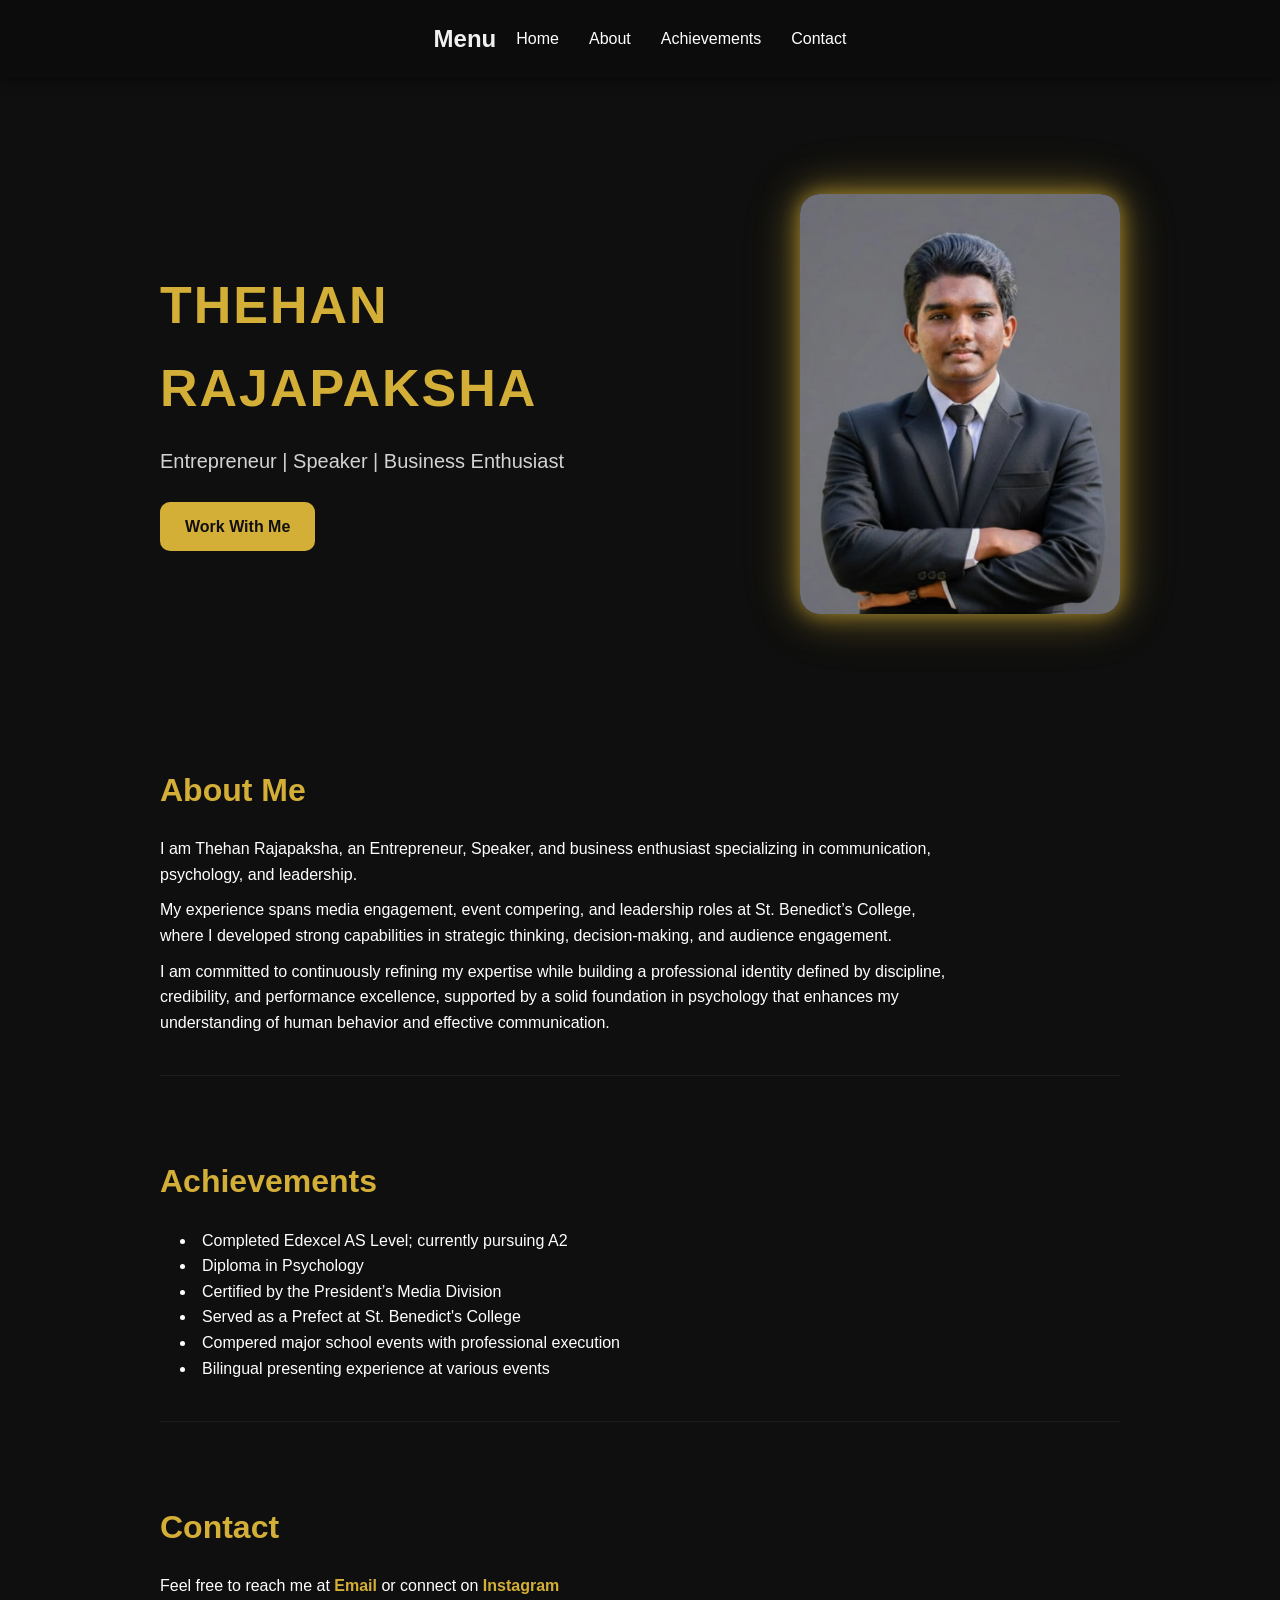
<file: index.html>
<!DOCTYPE html>
<html lang="en">

<head>
    
    <meta name="google-site-verification" content="K4AH_mPefYUfMT-0oloqBmSrr9CfACZ2DKtIOTcc4do" />
    
    <meta charset="UTF-8">
    <meta name="viewport" content="width=device-width, initial-scale=1.0">
    <title>Thehan Rajapaksha | Official Website</title>
    <link rel="stylesheet" href="style.css">
</head>

<body>

    <!-- NAVIGATION -->
    <nav>
        <div class="nav-container">
            <div class="logo">Menu</div>
            <div class="hamburger" id="hamburger">&#9776;</div>
            <ul id="nav-links">
                <li><a href="#">Home</a></li>
                <li><a href="#about">About</a></li>
                <li><a href="#achievements">Achievements</a></li>
                <li><a href="#contact">Contact</a></li>
            </ul>
        </div>
    </nav>

    <!-- MAIN CONTAINER -->
    <div class="container">

        <!-- HERO SECTION -->
        <header class="hero">
            <div class="hero-text">
                <h1>THEHAN RAJAPAKSHA</h1>
                <p>Entrepreneur | Speaker | Business Enthusiast</p>
                <a href="#contact" class="btn">Work With Me</a>
            </div>
            <div class="hero-image">
                <img src="me.jpg" alt="Thehan Rajapaksha">
            </div>
        </header>

        <!-- ABOUT ME -->
        <section id="about" class="fade-in">
            <h2>About Me</h2>
            <p>I am Thehan Rajapaksha, an Entrepreneur, Speaker, and business enthusiast specializing in communication, psychology, and leadership.</p>
            <p>My experience spans media engagement, event compering, and leadership roles at St. Benedict’s College, where I developed strong capabilities in strategic thinking, decision-making, and audience engagement.</p>
            <p>I am committed to continuously refining my expertise while building a professional identity defined by discipline, credibility, and performance excellence, supported by a solid foundation in psychology that enhances my understanding of human behavior and effective communication.</p>
        </section>

        <!-- ACHIEVEMENTS -->
        <section id="achievements" class="fade-in">
            <h2>Achievements</h2>
            <ul>
                <li>Completed Edexcel AS Level; currently pursuing A2</li>
                <li>Diploma in Psychology</li>
                <li>Certified by the President’s Media Division</li>
                <li>Served as a Prefect at St. Benedict's College</li>
                <li>Compered major school events with professional execution</li>
                <li>Bilingual presenting experience at various events</li>
            </ul>
        </section>

        <!-- CONTACT -->
        <section id="contact" class="fade-in">
            <h2>Contact</h2>
            <p>Feel free to reach me at
                <a href="mailto:thehanrajapaksha5@gmail.com">Email</a>
                or connect on
                <a href="https://www.instagram.com/thehan_rajapaksha/" target="_blank" rel="noopener">Instagram</a>
            </p>
        </section>

        <!-- FOOTER -->
        <footer class="fade-in">
            &copy; 2026 Thehan Rajapaksha. All rights reserved.
        </footer>

    </div>

    <script src="script.js"></script>

    <script>
    const hamburger = document.getElementById('hamburger');
    const nav = document.querySelector('nav');

    hamburger.addEventListener('click', () => {
        nav.classList.toggle('active');
    });
</script>
    
</body>

</html>
</file>
<file: style.css>
/* RESET */
* {
    box-sizing: border-box;
    margin: 0;
    padding: 0;
}

/* BODY */
body {
    font-family: Arial, Helvetica, sans-serif;
    line-height: 1.6;
    background: #0f0f0f;
    color: white;
    scroll-behavior: smooth;
}

html {
    scroll-behavior: smooth;
    scroll-padding-top: 80px; /* height of your nav */
}

/* CONTAINER */
.container {
    max-width: 1000px;
    margin: 0 auto;
    padding: 0 20px;
}

/* NAVIGATION */
nav {
    width: 100%;
    background: #0c0c0c;
    padding: 20px 0;
    position: fixed;
    top: 0;
    left: 0;
    z-index: 1000;
    box-shadow: 0 2px 10px rgba(0,0,0,0.5);
}

.nav-container {
    max-width: 1200px;
    margin: 0 auto;
    padding: 0 20px;
    display: flex;
    justify-content: space-between;
    align-items: center;
}

nav .logo {
    font-size: 24px;
    font-weight: bold;
    color: #f0f0f0;
}

nav ul {
    list-style: none;
    display: flex;
    gap: 30px;
}

nav ul li a {
    color: white;
    font-weight: 500;
    text-decoration: none;
    position: relative;
}

nav ul li a::after {
    content: "";
    position: absolute;
    width: 0%;
    height: 2px;
    background: #d4af37;
    left: 0;
    bottom: -5px;
    transition: 0.3s ease;
}

nav ul li a:hover::after {
    width: 100%;
}

/* HERO SECTION */
.hero {
    display: flex;
    align-items: center;
    justify-content: space-between;
    min-height: 85vh;
    padding: 100px 0 50px 0;
    gap: 40px;
}

.hero-text {
    flex: 1;
}

.hero-text h1 {
    font-size: 52px;
    letter-spacing: 2px;
    color: #d4af37;
    margin-bottom: 15px;
}

.hero-text p {
    font-size: 20px;
    color: lightgrey;
    margin-bottom: 25px;
}

.btn {
    display: inline-block;
    background-color: #d4af37;
    color: #0f0f0f;
    padding: 12px 25px;
    text-decoration: none;
    font-weight: bold;
    border-radius: 10px;
    transition: all 0.3s ease;
}

.btn:hover {
    background-color: #b8922b;
    transform: translateY(-2px);
}

.hero-image {
    flex: 1;
    text-align: right;
}

/* Hero Image Glow Effect */
.hero-image img {
    width: 320px;
    height: 420px;
    object-fit: cover;
    border-radius: 20px;
    box-shadow:
        0 0 20px rgba(212, 175, 55, 0.6),
        0 0 40px rgba(212, 175, 55, 0.4),
        0 0 60px rgba(212, 175, 55, 0.2);
    transition: transform 0.3s ease, box-shadow 0.3s ease;
}

/* Optional: interactive hover glow to the image
.hero-image img:hover {
    transform: scale(1.03);
    box-shadow:
        0 0 30px rgba(212, 175, 55, 0.8),
        0 0 60px rgba(212, 175, 55, 0.6),
        0 0 90px rgba(212, 175, 55, 0.4);
}
*/ 

/* SECTIONS */
section {
    margin-bottom: 80px;
    padding-bottom: 40px;
    border-bottom: 1px solid rgba(255,255,255,0.05);
}

h2 {
    font-size: 32px;
    color: #d4af37;
    margin-bottom: 20px;
    font-weight: 600;
}

section p {
    max-width: 800px;
    margin-top: 10px;
}

ul {
    list-style: disc inside;
    margin-left: 20px;
}

a {
    color: #d4af37;
    text-decoration: none;
    font-weight: bold;
    transition: color 0.3s ease;
}

a:hover {
    color: #ffffff;
}

/* FOOTER */
footer {
    text-align: center;
    margin-top: 80px;
    padding-top: 20px;
    border-top: 1px solid #333;
    color: #888;
    font-size: 14px;
}

/* RESPONSIVE */
@media (max-width: 1024px) {
    .hero {
        flex-direction: column;
        text-align: center;
    }

    .hero-image {
        text-align: center;
        margin-top: 30px;
    }

    .hero-image img {
        width: 280px;
        height: 380px;
    }

    .hero-text h1 {
        font-size: 44px;
    }

    .hero-text p {
        font-size: 18px;
    }
}

@media (max-width: 600px) {
    nav ul {
        flex-direction: column;
        gap: 15px;
    }

    .hero-image img {
        width: 240px;
        height: 320px;
    }

    .hero-text h1 {
        font-size: 36px;
    }

    .hero-text p {
        font-size: 16px;
    }

    .container {
        padding-left: 15px;
        padding-right: 15px;
    }
}

/* FADE-IN ANIMATION */
.fade-in {
    opacity: 0;
    transform: translateY(20px);
    transition: all 0.8s ease-out;
}

.fade-in.visible {
    opacity: 1;
    transform: translateY(0);
}

/* Mobile-friendly Hero Section */
@media (max-width: 768px) {
    .hero {
        flex-direction: column;
        align-items: center;
        text-align: center;
    }

    .hero-image {
        text-align: center;
        margin-top: 20px;
    }

    .hero-image img {
        width: 250px;
        height: 330px;
    }

    .hero-text h1 {
        font-size: 38px;
    }

    .hero-text p {
        font-size: 16px;
    }
}

/* Mobile-friendly Sections */
@media (max-width: 768px) {
    section {
        padding: 40px 15px; /* top/bottom 40px, left/right 15px */
    }

    section p, section ul {
        margin: 15px auto; /* adds spacing inside section */
        line-height: 1.7;  /* makes text easier to read */
    }
}

/* Mobile-friendly Navigation */
@media (max-width: 768px) {
    nav ul {
        flex-direction: column;   /* stack links vertically */
        gap: 15px;                /* smaller spacing between links */
        text-align: center;       /* center-align the links */
        padding: 10px 0;          /* some vertical padding */
    }

    nav ul li a {
        font-size: 16px;          /* make links readable on small screens */
    }

    nav {
        padding: 15px 10px;       /* reduce nav padding on mobile */
    }

}


/* Desktop nav stays same */
nav {
    display: flex;
    justify-content: space-between;
    align-items: center;
    padding: 20px 0;
}

nav ul {
    list-style: none;
    display: flex;
    gap: 30px;
}

nav ul li a {
    color: white;
    font-weight: 500;
    position: relative;
}

nav ul li a::after {
    content: "";
    position: absolute;
    width: 0%;
    height: 2px;
    background: #d4af37;
    left: 0;
    bottom: -5px;
    transition: 0.3s ease;
}

nav ul li a:hover::after {
    width: 100%;
}

/* Hamburger icon - hidden on desktop */
.hamburger {
    display: none;
    font-size: 28px;
    cursor: pointer;
    color: white;
}

/* Mobile responsive */
@media (max-width: 768px) {
    nav ul {
        display: none; /* hide links by default */
        flex-direction: column;
        width: 100%;
        background-color: black;
        position: absolute;
        top: 60px; /* below nav bar */
        left: 0;
        padding: 10px 0;
        gap: 0;
    }

    nav ul li {
        text-align: center;
        margin: 10px 0;
    }

    .hamburger {
        display: block; /* show hamburger icon */
    }

    nav.active ul {
        display: flex; /* show links when active */
    }
}
</file>
